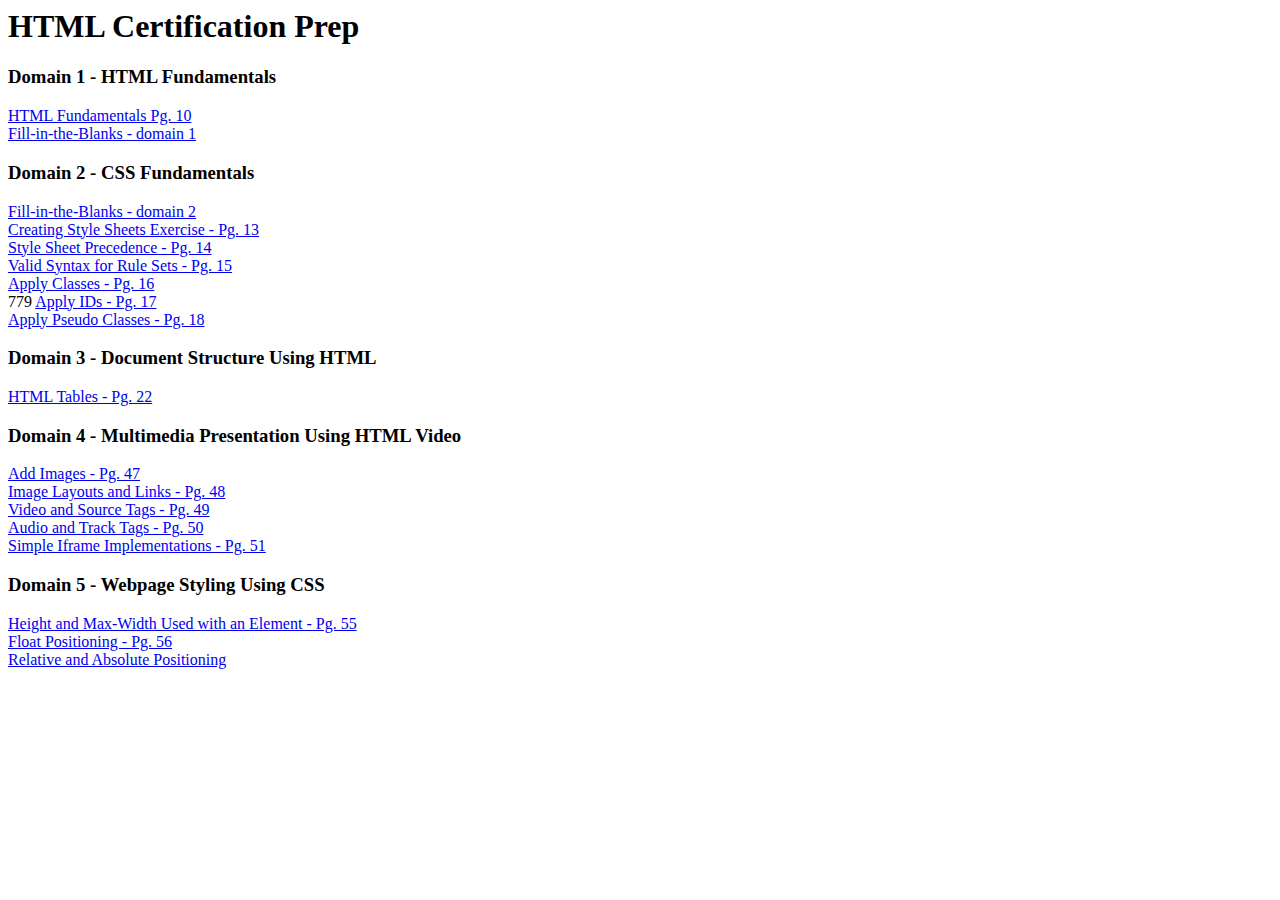
<file: index.html>
<html>
<head>
  <title>Jeter Arevalo Oviedo</title>
</head>  
  <body>
    <h1>HTML Certification Prep</h1>
    <p>
     <h3> Domain 1 - HTML Fundamentals</h3>
    <a href ="Domain 1/MusicStore1/11c-scripts.html">HTML Fundamentals Pg. 10</a><br>
      <a href ="https://docs.google.com/document/d/1QD7SX0ZgkTnESJEG4IrSXlvfIt45YwBrY9DmY7kj7xA/edit"> Fill-in-the-Blanks - domain 1</a>
      <br>
      <h3>Domain 2 - CSS Fundamentals</h3>
      <a href="https://e5ee9b33-e687-4b7f-9585-4e752ca4b7be-00-fle0hyea7nxz.riker.replit.dev/"> Fill-in-the-Blanks - domain 2</a>
      <br>
    <a href ="Domain 2/MusicStore2/21a-index.html">Creating Style Sheets Exercise - Pg. 13</a>
      <br>
    <a href ="Domain 3/MusicStore3/31b-headings.html">Style Sheet Precedence - Pg. 14</a>
      <br>
    <a href ="Domain 3/MusicStore3/31b-index.html">Valid Syntax for Rule Sets - Pg. 15</a>
      <br>
      <a href ="Domain 3/MusicStore3/31b-index.html">Apply Classes - Pg. 16</a>
        <br>779
      <a href ="Domain 3/MusicStore3/31b-index.html">Apply IDs - Pg. 17</a>
        <br>
      <a href ="Domain 3/MusicStore3/31b-index.html">Apply Pseudo Classes - Pg. 18</a>
        <br>

      <h3>Domain 3 - Document Structure Using HTML</h3>
      <a href ="Domain 2/MusicStore2/21a-index.html">HTML Tables - Pg. 22</a>
        <br>


      <h3>Domain 4 - Multimedia Presentation Using HTML Video</h3>
      <a href ="Domain 2/MusicStore2/21a-index.html">Add Images - Pg. 47</a>
        <br>
      <a href ="Domain 3/MusicStore3/31b-index.html">Image Layouts and Links - Pg. 48</a>
        <br>
        <a href ="Domain 3/MusicStore3/31b-index.html">Video and Source Tags - Pg. 49</a>
          <br>
        <a href ="Domain 3/MusicStore3/31b-index.html">Audio and Track Tags - Pg. 50</a>
          <br>
        <a href ="Domain 3/MusicStore3/31b-index.html">Simple Iframe Implementations - Pg. 51</a>
          <br>

      <h3>Domain 5 - Webpage Styling Using CSS</h3>
      <a href ="Domain 2/MusicStore2/21a-index.html">Height and Max-Width Used with an Element - Pg. 55</a>
        <br>
      <a href ="Domain 3/MusicStore3/31b-index.html">Float Positioning - Pg. 56</a>
        <br>
        <a href ="Domain 3/MusicStore3/31b-index.html">Relative and Absolute Positioning</a>
          <br>
  </p>


  </body>
</html>
</file>
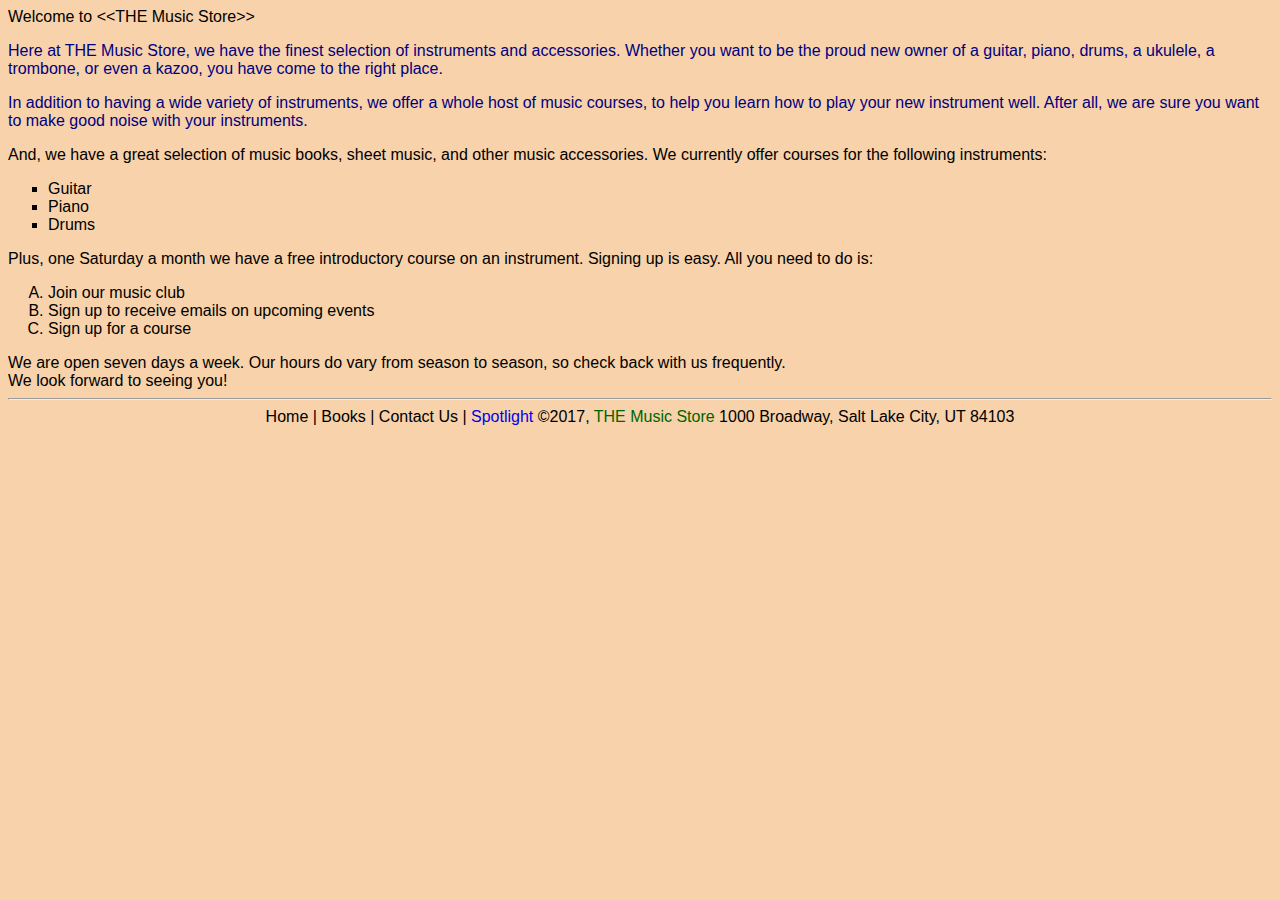
<file: Domain 6/index.html>
﻿<!DOCTYPE html>
<html>
<head>
    <meta charset="utf-8" />
    <title>THE Music Store</title>
    <link rel="stylesheet" type="text/css" href="main.css" />
</head>
<body>
    Welcome to &lt;&lt;THE Music Store&gt;&gt;

    <!-- Main text goes here -->
    <p>
        Here at THE Music Store,
        we have the finest selection of instruments and accessories.
        Whether you want to be the proud new owner of a guitar,
        piano, drums, a ukulele, a trombone, or even a kazoo,
        you have come to the right place.
    </p>

    <p>
        In addition to having a wide variety of instruments,
        we offer a whole host of music courses,
        to help you learn how to play your new instrument well.
        After all, we are sure you want to make good noise with
        your instruments.
    </p>

    And, we have a great selection of music books,
    sheet music, and other music accessories.

    We currently offer courses for the following instruments:
    <ul style="list-style-type:square">
        <li>Guitar</li>
        <li>Piano</li>
        <li>Drums</li>
    </ul>


    Plus, one Saturday a month we have a free introductory course on an instrument. Signing up is easy. All you need to do is:
    <ol style="list-style-type:upper-alpha">
        <li>Join our music club</li>
        <li>Sign up to receive emails on upcoming events</li>
        <li>Sign up for a course</li>
    </ol>

    We are open seven days a week. Our hours do vary from season 
    to season, so check back with us frequently.<br />
    We look forward to seeing you!

    <hr />
    <div align="center">
        Home | Books | Contact Us | <a href="spotlight.html" target="_blank">Spotlight</a>

        &copy;2017, <span style="color:darkgreen">THE Music Store</span>
        1000 Broadway, Salt Lake City, UT 84103
    </div>
    <!-- We also need:
        Images
        Links
    -->
</body>
</html>
</file>
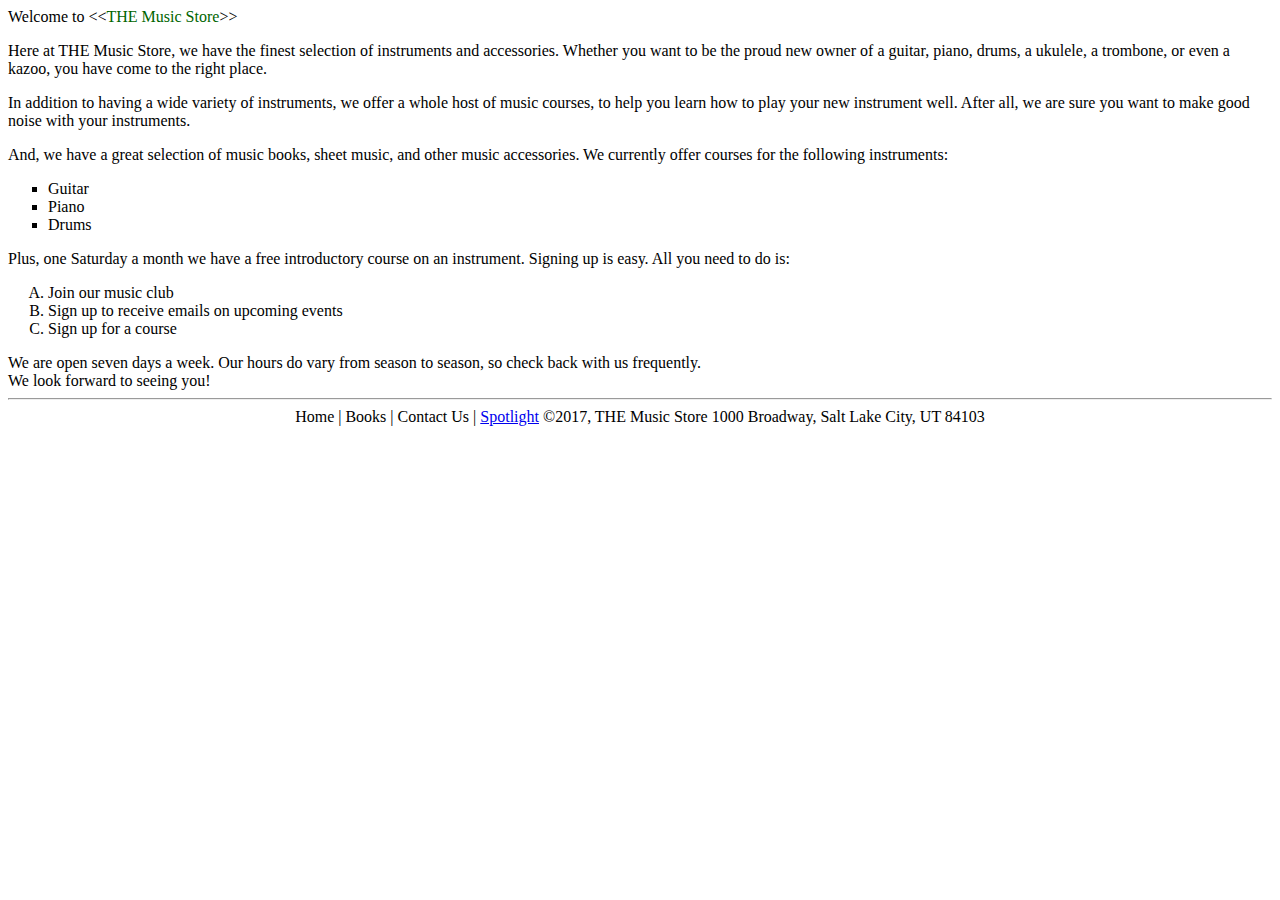
<file: Domain 3/MusicStore3/index.html>
﻿<!DOCTYPE html>
<html>
<head>
    <meta charset="utf-8" />
    <title>THE Music Store</title>
</head>
<body>
    Welcome to &lt;&lt;<span style="color:darkgreen;">THE Music Store</span>&gt;&gt;

    <!-- Main text goes here -->
    <p>Here at THE Music Store, we have the finest selection of instruments and accessories. Whether you want to be the proud new owner of a guitar, piano, drums, a ukulele, a trombone, or even a kazoo, you have come to the right place.</p>

    <p>In addition to having a wide variety of instruments, we offer a whole host of music courses, to help you learn how to play your new instrument well. After all, we are sure you want to make good noise with your instruments.</p>

    And, we have a great selection of music books, sheet music, and other music accessories.

    We currently offer courses for the following instruments:
    <ul style="list-style-type:square;">
        <li>Guitar</li>
        <li>Piano</li>
        <li>Drums</li>
    </ul>

    Plus, one Saturday a month we have a free introductory course on an instrument. Signing up is easy. All you need to do is:
    <ol style="list-style-type:upper-alpha;">
        <li>Join our music club</li>
        <li>Sign up to receive emails on upcoming events</li>
        <li>Sign up for a course</li>
    </ol>

    We are open seven days a week. Our hours do vary from season to season, so check back with us frequently.
    <br />
    We look forward to seeing you!
    <hr />

    <div style="text-align:center;">
        Home | Books | Contact Us | <a href="33b-spotlight.html" target="_blank">Spotlight</a>

        &copy;2017, THE Music Store
        1000 Broadway, Salt Lake City, UT 84103
    </div>
    <!-- We also need:
        Images
        Links
    -->
</body>
</html>
</file>
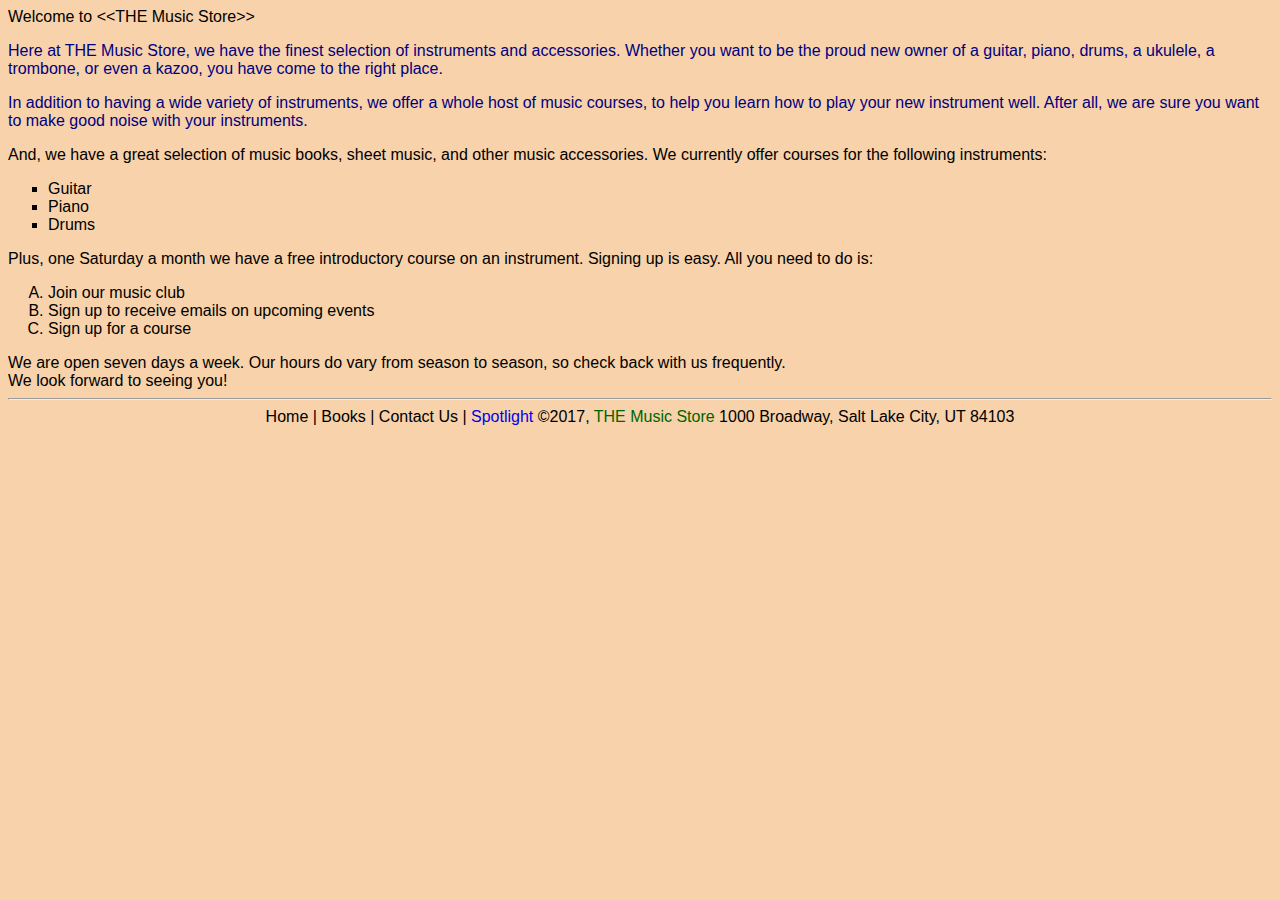
<file: Domain 5/MusicStore5/index.html>
﻿<!DOCTYPE html>
<html>
<head>
    <meta charset="utf-8" />
    <title>THE Music Store</title>
    <link rel="stylesheet" type="text/css" href="main.css" />
</head>
<body>
    Welcome to &lt;&lt;THE Music Store&gt;&gt;

    <!-- Main text goes here -->
    <p>
        Here at THE Music Store,
        we have the finest selection of instruments and accessories.
        Whether you want to be the proud new owner of a guitar,
        piano, drums, a ukulele, a trombone, or even a kazoo,
        you have come to the right place.
    </p>

    <p>
        In addition to having a wide variety of instruments,
        we offer a whole host of music courses,
        to help you learn how to play your new instrument well.
        After all, we are sure you want to make good noise with
        your instruments.
    </p>

    And, we have a great selection of music books,
    sheet music, and other music accessories.

    We currently offer courses for the following instruments:
    <ul style="list-style-type:square">
        <li>Guitar</li>
        <li>Piano</li>
        <li>Drums</li>
    </ul>

    Plus, one Saturday a month we have a free introductory course on an instrument. Signing up is easy. All you need to do is:
    <ol style="list-style-type:upper-alpha">
        <li>Join our music club</li>
        <li>Sign up to receive emails on upcoming events</li>
        <li>Sign up for a course</li>
    </ol>

    We are open seven days a week. Our hours do vary from season 
    to season, so check back with us frequently.<br />
    We look forward to seeing you!

    <hr />
    <div align="center">
        Home | Books | Contact Us | <a href="spotlight.html" target="_blank">Spotlight</a>

        &copy;2017, <span style="color:darkgreen">THE Music Store</span>
        1000 Broadway, Salt Lake City, UT 84103
    </div>
    <!-- We also need:
        Images
        Links
    -->
</body>
</html>
</file>
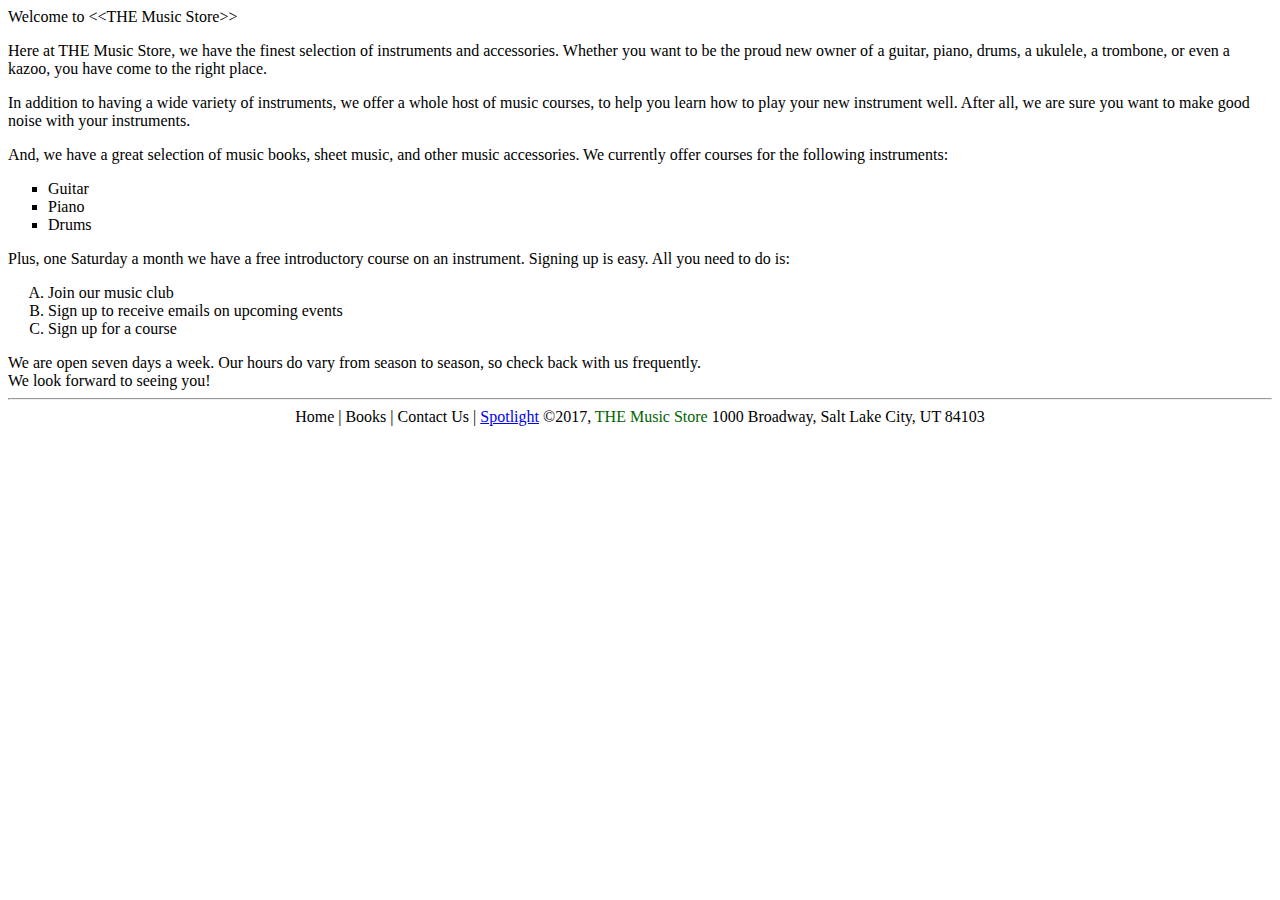
<file: Domain 4/Student/MusicStore4/index.html>
﻿<!DOCTYPE html>
<html>
<head>
    <meta charset="utf-8" />
    <title>THE Music Store</title>
</head>
<body>
    Welcome to &lt;&lt;THE Music Store&gt;&gt;

    <!-- Main text goes here -->
    <p>
        Here at THE Music Store,
        we have the finest selection of instruments and accessories.
        Whether you want to be the proud new owner of a guitar,
        piano, drums, a ukulele, a trombone, or even a kazoo,
        you have come to the right place.
    </p>

    <p>
        In addition to having a wide variety of instruments,
        we offer a whole host of music courses,
        to help you learn how to play your new instrument well.
        After all, we are sure you want to make good noise with
        your instruments.
    </p>

    And, we have a great selection of music books,
    sheet music, and other music accessories.

    We currently offer courses for the following instruments:
    <ul style="list-style-type:square">
        <li>Guitar</li>
        <li>Piano</li>
        <li>Drums</li>
    </ul>

    Plus, one Saturday a month we have a free introductory course on an instrument. Signing up is easy. All you need to do is:
    <ol style="list-style-type:upper-alpha">
        <li>Join our music club</li>
        <li>Sign up to receive emails on upcoming events</li>
        <li>Sign up for a course</li>
    </ol>

    We are open seven days a week. Our hours do vary from season 
    to season, so check back with us frequently.<br />
    We look forward to seeing you!

    <hr />
    <div align="center">
        Home | Books | Contact Us | <a href="spotlight.html" target="_blank">Spotlight</a>

        &copy;2017, <span style="color:darkgreen">THE Music Store</span>
        1000 Broadway, Salt Lake City, UT 84103
    </div>
    <!-- We also need:
        Images
        Links
    -->
</body>
</html>
</file>
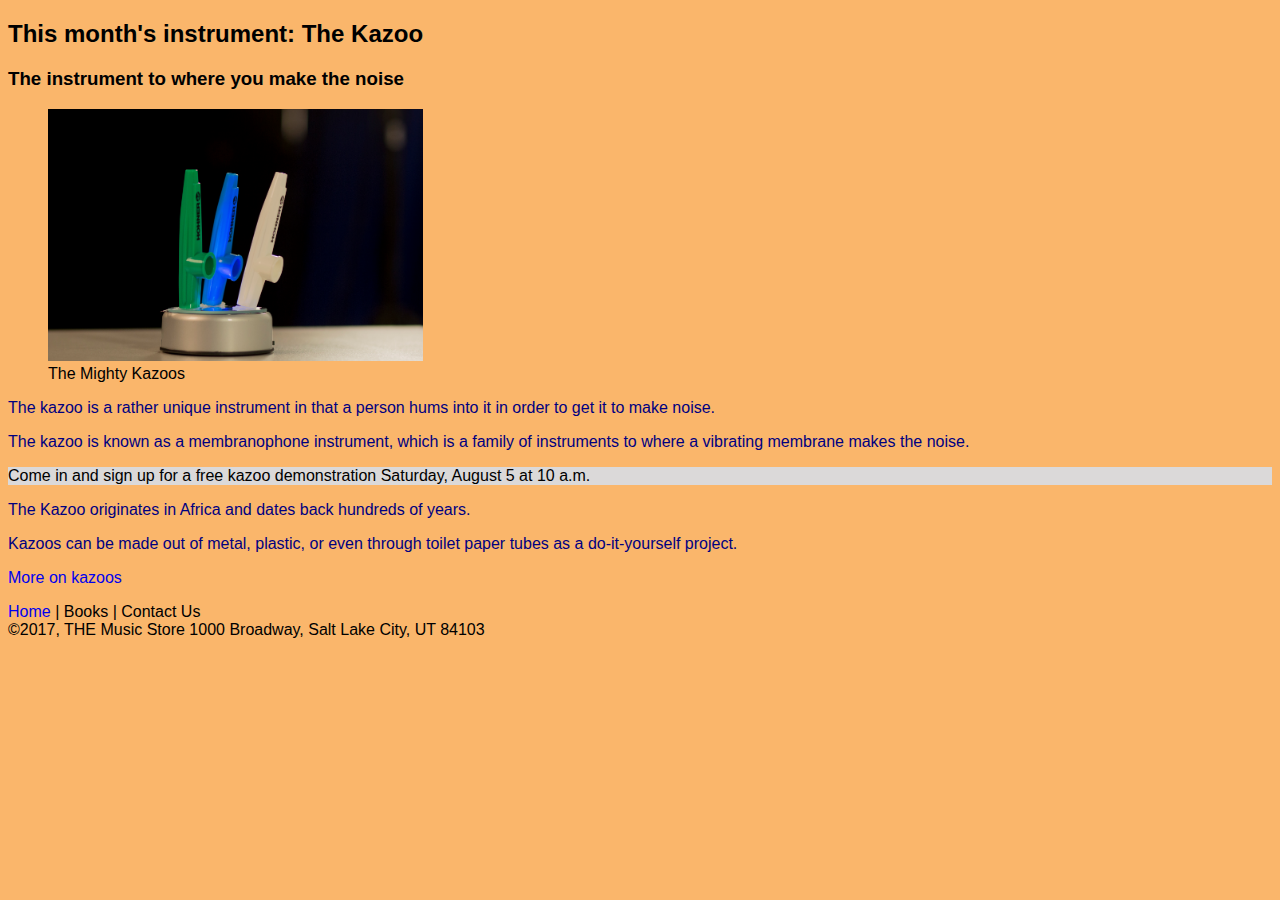
<file: Domain 6/23a-spotlight.html>
﻿<!DOCTYPE html>
<html>
<head>
    <meta charset="utf-8" />
    <title>THE Music Store - Spotlight</title>
    <link rel="stylesheet" type="text/css" href="23a-main.css"/>
</head>
<body>
    <header>
        <h2>This month's instrument: The Kazoo</h2>
        <h3>The instrument to where you make the noise</h3>
    </header>
    <figure>
        <img src="Images/Kazoo.jpg" width="375" height="252" />
        <figcaption>The Mighty Kazoos</figcaption>
    </figure>
    <section>
        <article>
            <p>
                The kazoo is a rather unique instrument in that a person
                hums into it in order to get it to make noise.
            </p>
            <p>
                The kazoo is known as a membranophone instrument, which is a
                family of instruments to where a vibrating membrane makes
                the noise.
            </p>
            <p>
                <aside id="sidenote">
                    Come in and sign up for a free kazoo demonstration
                    Saturday, August 5 at 10 a.m.
                </aside>
            </p>
            <p>
                The Kazoo originates in Africa
                and dates back hundreds of years.
            </p>
            <p>
                Kazoos can be made out of metal, plastic,
                or even through toilet paper tubes as a do-it-yourself project.
            </p>
        </article>
        <p><a href="https://en.wikipedia.org/wiki/Kazoo" target="_blank">More on kazoos</a></p>
    </section>
    <footer>
        <nav>
            <a href="index.html">Home</a> | Books | Contact Us
        </nav>
        &copy;2017, THE Music Store
        1000 Broadway, Salt Lake City, UT 84103
    </footer>
</body>
</html>
</file>
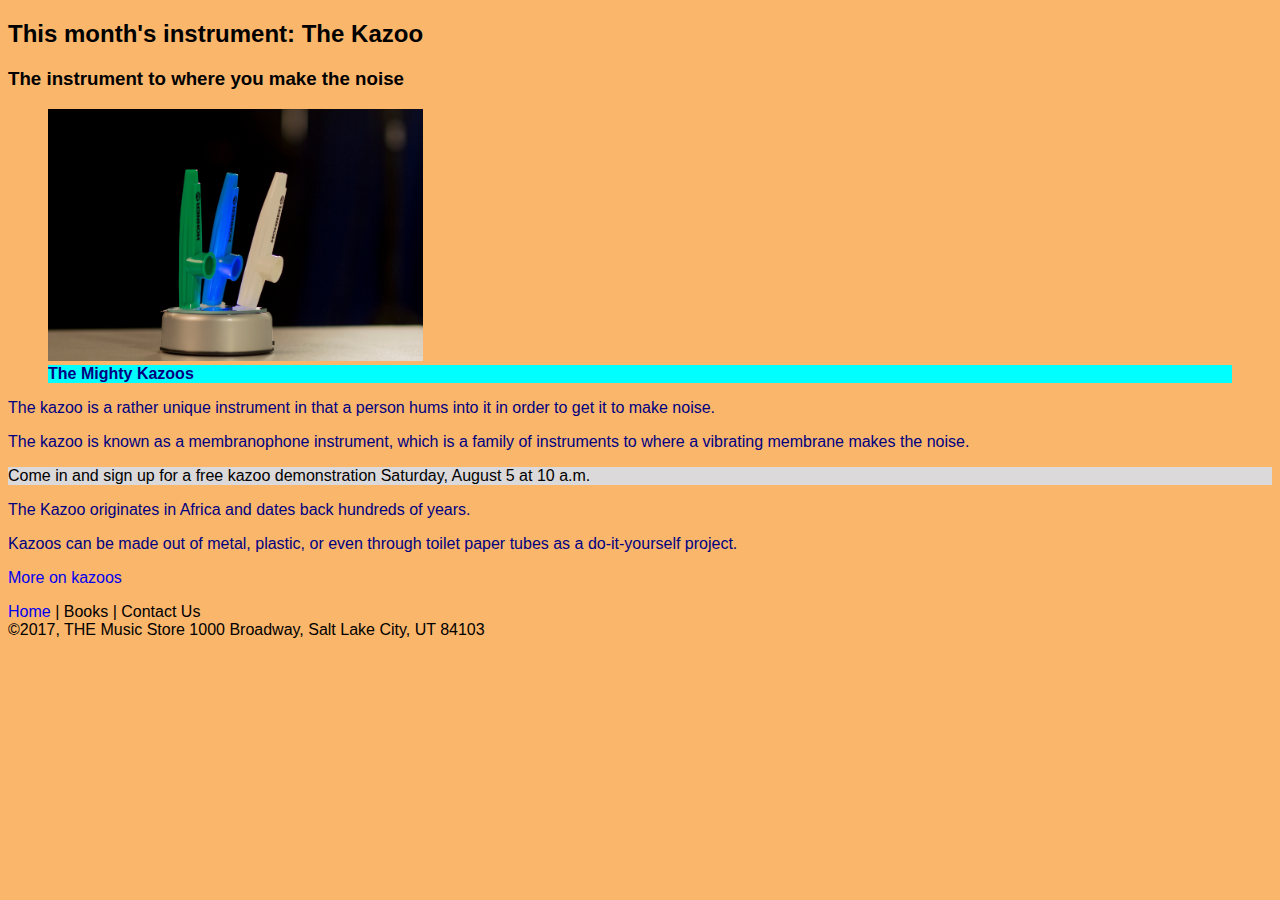
<file: Domain 6/23b-spotlight.html>
﻿<!DOCTYPE html>
<html>
<head>
    <meta charset="utf-8" />
    <title>THE Music Store - Spotlight</title>
    <link rel="stylesheet" type="text/css" href="23b-main.css"/>
</head>
<body>
    <header>
        <h2>This month's instrument: The Kazoo</h2>
        <h3>The instrument to where you make the noise</h3>
    </header>
    <figure>
        <img src="Images/Kazoo.jpg" width="375" height="252" />
        <figcaption>The Mighty Kazoos</figcaption>
    </figure>
    <section>
        <article>
            <p>
                The kazoo is a rather unique instrument in that a person
                hums into it in order to get it to make noise.
            </p>
            <p>
                The kazoo is known as a membranophone instrument, which is a
                family of instruments to where a vibrating membrane makes
                the noise.
            </p>
            <p>
                <aside id="sidenote">
                    Come in and sign up for a free kazoo demonstration
                    Saturday, August 5 at 10 a.m.
                </aside>
            </p>
            <p>
                The Kazoo originates in Africa
                and dates back hundreds of years.
            </p>
            <p>
                Kazoos can be made out of metal, plastic,
                or even through toilet paper tubes as a do-it-yourself project.
            </p>
        </article>
        <p><a href="https://en.wikipedia.org/wiki/Kazoo" target="_blank">More on kazoos</a></p>
    </section>
    <footer>
        <nav>
            <a href="index.html">Home</a> | Books | Contact Us
        </nav>
        &copy;2017, THE Music Store
        1000 Broadway, Salt Lake City, UT 84103
    </footer>
</body>
</html>
</file>
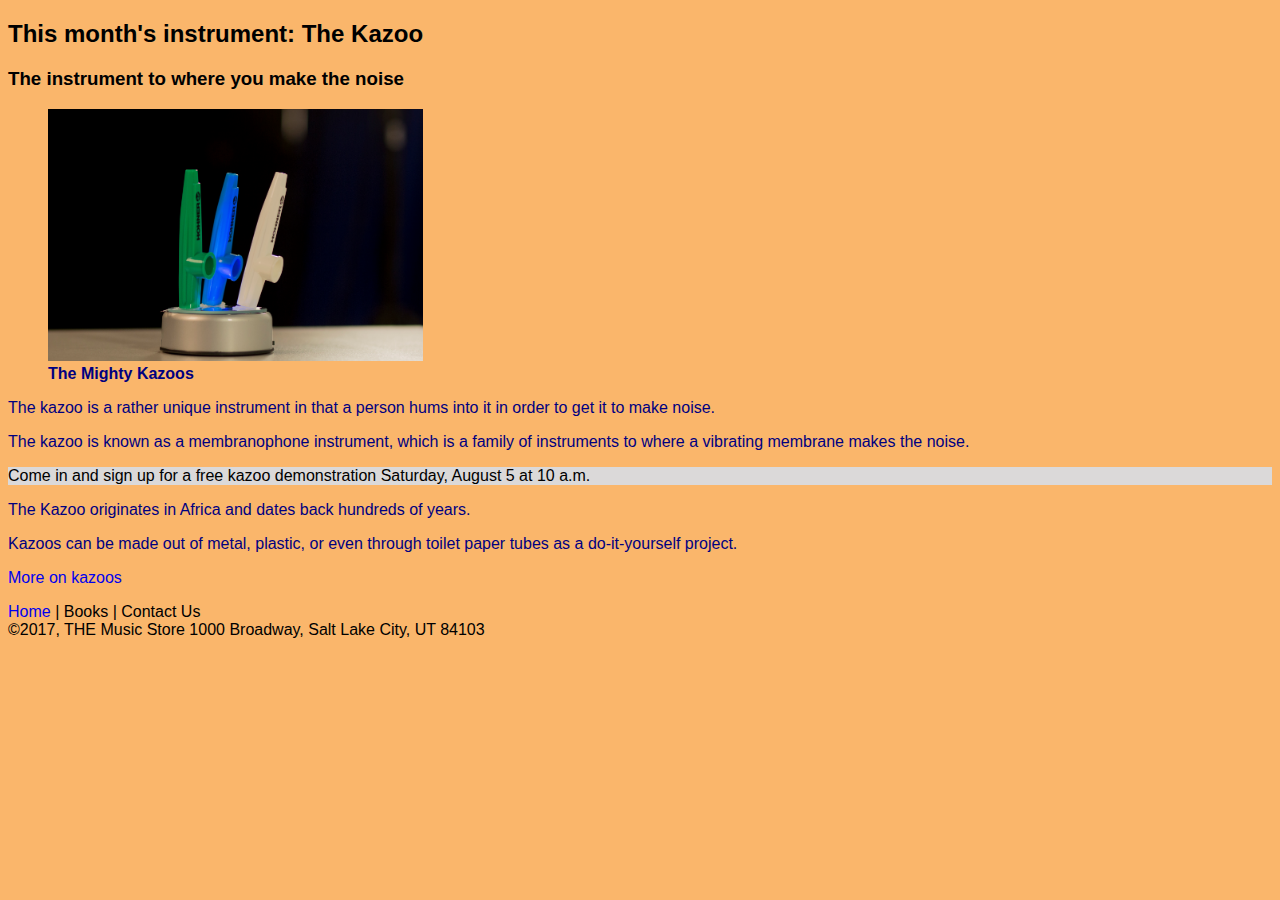
<file: Domain 6/23c-spotlight.html>
﻿<!DOCTYPE html>
<html>
<head>
    <meta charset="utf-8" />
    <title>THE Music Store - Spotlight</title>
    <link rel="stylesheet" type="text/css" href="23c-main.css"/>
</head>
<body>
    <header>
        <h2>This month's instrument: The Kazoo</h2>
        <h3>The instrument to where you make the noise</h3>
    </header>
    <figure>
        <img src="Images/Kazoo.jpg" width="375" height="252" />
        <figcaption>The Mighty Kazoos</figcaption>
    </figure>
    <section>
        <article>
            <p>
                The kazoo is a rather unique instrument in that a person
                hums into it in order to get it to make noise.
            </p>
            <p>
                The kazoo is known as a membranophone instrument, which is a
                family of instruments to where a vibrating membrane makes
                the noise.
            </p>
            <p>
                <aside id="sidenote">
                    Come in and sign up for a free kazoo demonstration
                    Saturday, August 5 at 10 a.m.
                </aside>
            </p>
            <p>
                The Kazoo originates in Africa
                and dates back hundreds of years.
            </p>
            <p>
                Kazoos can be made out of metal, plastic,
                or even through toilet paper tubes as a do-it-yourself project.
            </p>
        </article>
        <p><a href="https://en.wikipedia.org/wiki/Kazoo" target="_blank">More on kazoos</a></p>
    </section>
    <footer>
        <nav>
            <a href="index.html">Home</a> | Books | Contact Us
        </nav>
        &copy;2017, THE Music Store
        1000 Broadway, Salt Lake City, UT 84103
    </footer>
</body>
</html>
</file>
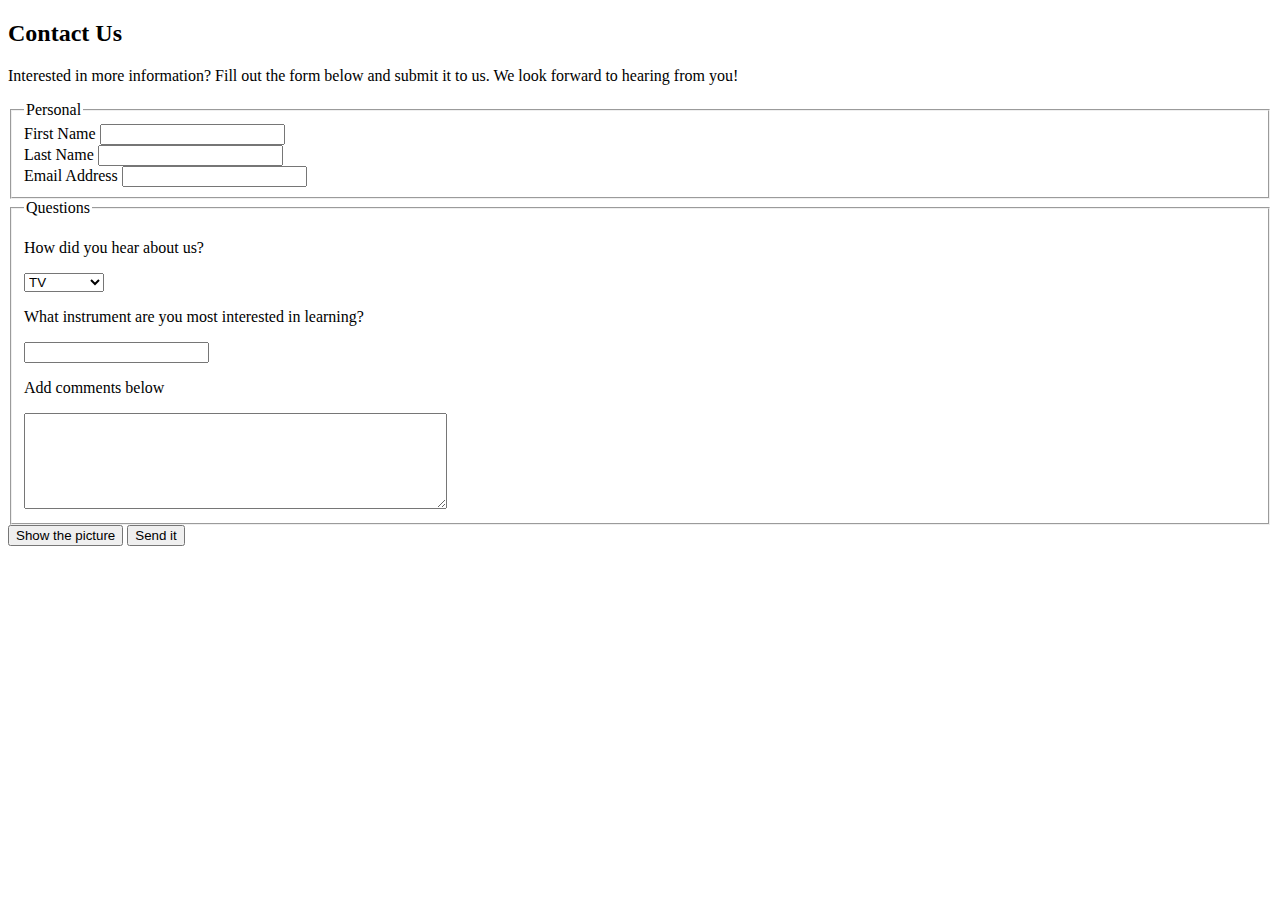
<file: Domain 6/contactus-complete.html>
﻿<!DOCTYPE html>
<html>
<head>
    <meta charset="utf-8" />
    <title></title>
</head>
<body>
    <h2>Contact Us</h2>
    <p>Interested in more information? Fill out the form below and submit it to us. 
    We look forward to hearing from you!</p>

    <!-- insert form here-->
    <form action="thankyou.html" method="post" oninput="fn.value = firstname.value + ' ' + lastname.value">
        <fieldset>
            <legend>Personal</legend>
            <label for="firstname">First Name</label>
            <input type="text" name="firstname" id="firstname"
                   accesskey="f" tabindex="1"/> <br />
            <label for="lastname">Last Name</label>
            <input type="text" name="lastname" id="lastname" 
                   accesskey="l" tabindex="2"/> <br />
            <label for="email">Email Address</label>
            <input type="email" name="email" id="email" 
                   accesskey="e" tabindex="3"/> <br />
        </fieldset>
        <fieldset>
            <legend>Questions</legend>
            <p>How did you hear about us?</p>
            <select name="found" id="found">
                <optgroup label="Media">
                    <option value="TV">TV</option>
                    <option value="Radio">Radio</option>
                    <option value="Other">Other</option>
                </optgroup>
                <optgroup label="Web">
                    <option value="Google">Google</option>
                    <option value="Bing">Bing</option>
                </optgroup>
            </select>
            <p>What instrument are you most interested in learning?</p>
            <input list="instruments" name="instrument" />
            <datalist id="instruments">
                <option value="guitar"></option>
                <option value="piano"></option>
                <option value="drums"></option>
                <option value="ukulele"></option>
            </datalist>
            <p>Add comments below</p>
            <textarea name="comments" rows="6" cols="50" maxlength="255"></textarea>
        </fieldset>
        <button name="showimage" onclick="">Show the picture</button>
        <input type="submit" name="submitform" value="Send it"/> <br />
        <output name="fn"></output>
    </form>
    
</body>
</html>
</file>
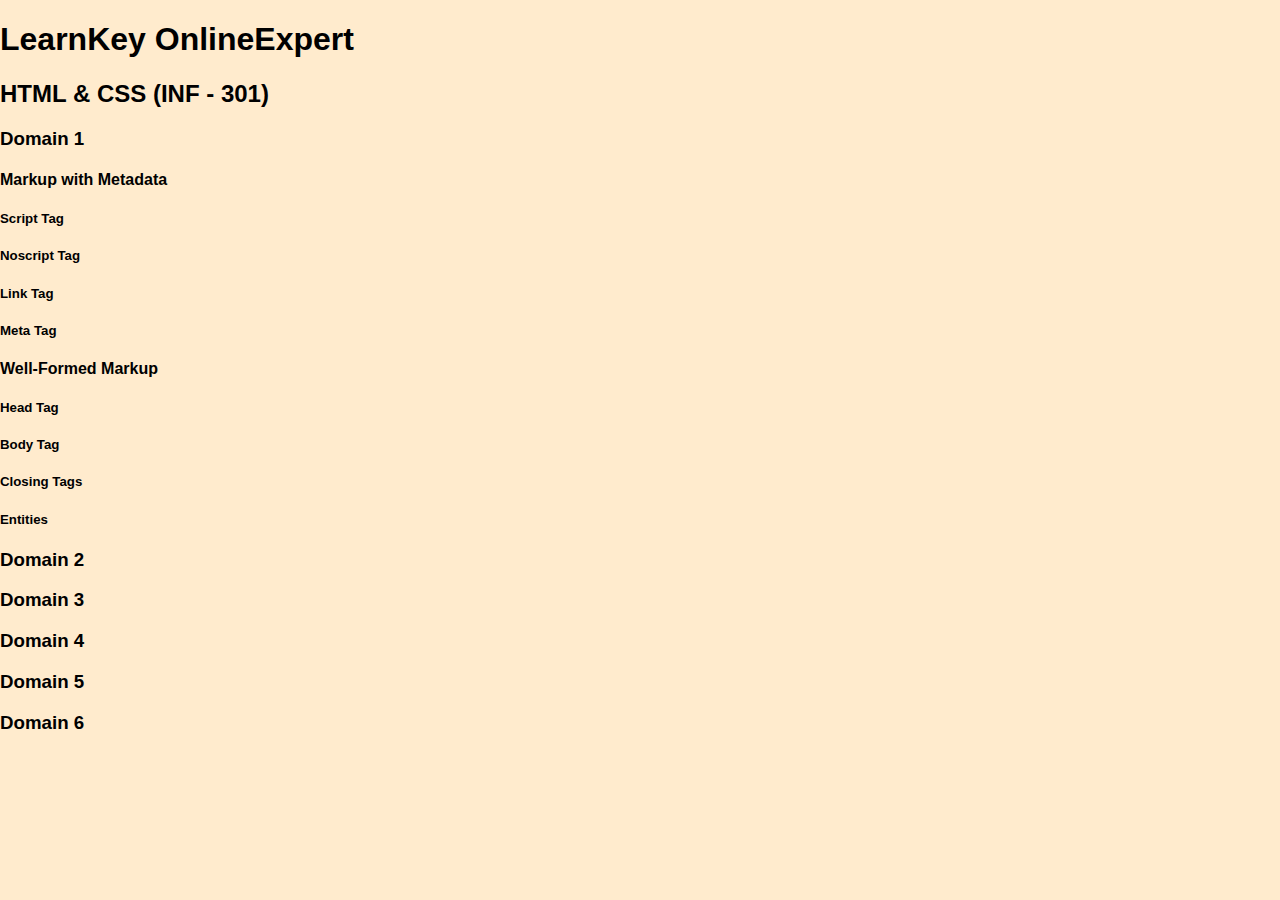
<file: Domain 6/hierarchy.html>
<!DOCTYPE html>
<html lang="en">
<head>
    <meta charset="UTF-8">
    <meta http-equiv="X-UA-Compatible" content="IE=edge">
    <meta name="viewport" content="width=device-width, initial-scale=1.0">
    <title>Document</title>
    <style>
        html, body {
            margin: 0 auto;
            background-color: blanchedalmond;
            font-family: 'Segoe UI', Tahoma, Geneva, Verdana, sans-serif;
        }
    </style>
</head>
<body>
    <h1>LearnKey OnlineExpert</h1>
    <h2>HTML & CSS (INF - 301)</h2>

    <h3>Domain 1</h3>
        <h4>Markup with Metadata</h4>
            <h5>Script Tag</h5>
            <h5>Noscript Tag</h5>
            <h5>Link Tag</h5>
            <h5>Meta Tag</h5>
        <h4>Well-Formed Markup</h4>
            <h5>Head Tag</h5>
            <h5>Body Tag</h5>
            <h5>Closing Tags</h5>
            <h5>Entities</h5>
    <h3>Domain 2</h3>
    <h3>Domain 3</h3>
    <h3>Domain 4</h3>
    <h3>Domain 5</h3>
    <h3>Domain 6</h3>
</body>
</html>
</file>
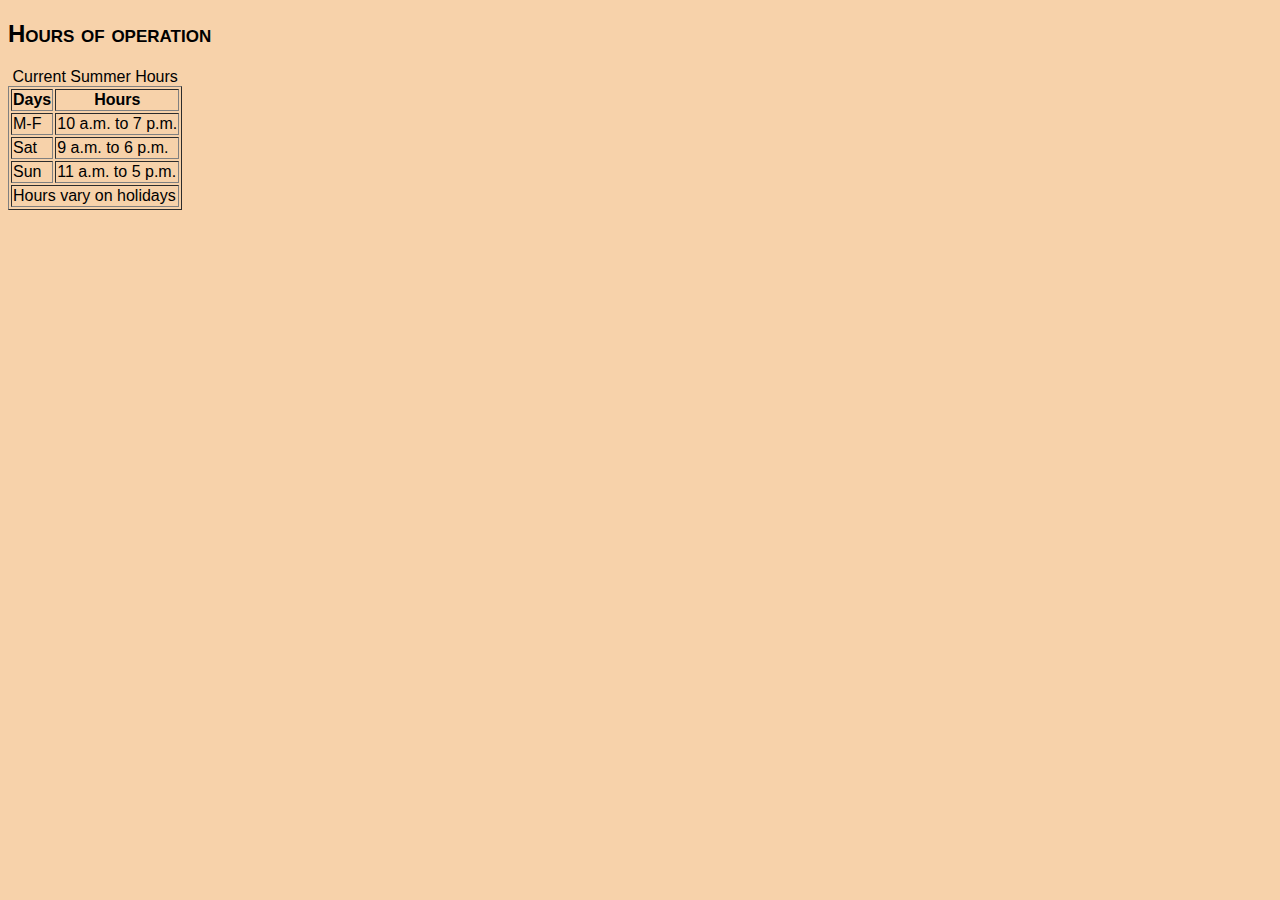
<file: Domain 6/hours-complete.html>
﻿<!DOCTYPE html>
<html>
<head>
    <meta charset="utf-8" />
    <title></title>
    <link rel="stylesheet" type="text/css" href="main.css" />
</head>
<body>
    <h2>Hours of operation</h2>
    <table border="1">
        <caption>Current Summer Hours</caption>
        <tr>
            <th>Days</th>
            <th>Hours</th>
        </tr>
        <tr>
            <td>M-F </td>
            <td>10 a.m. to 7 p.m. </td>
        </tr>
        <tr>
            <td>Sat </td>
            <td>9 a.m. to 6 p.m. </td>
        </tr>
        <tr>
            <td>Sun </td>
            <td>11 a.m. to 5 p.m. </td>
        </tr>
        <tr>
            <td colspan="2" class="vbot">
                Hours vary on holidays 
            </td>
        </tr>
    </table>
</body>
</html>
</file>
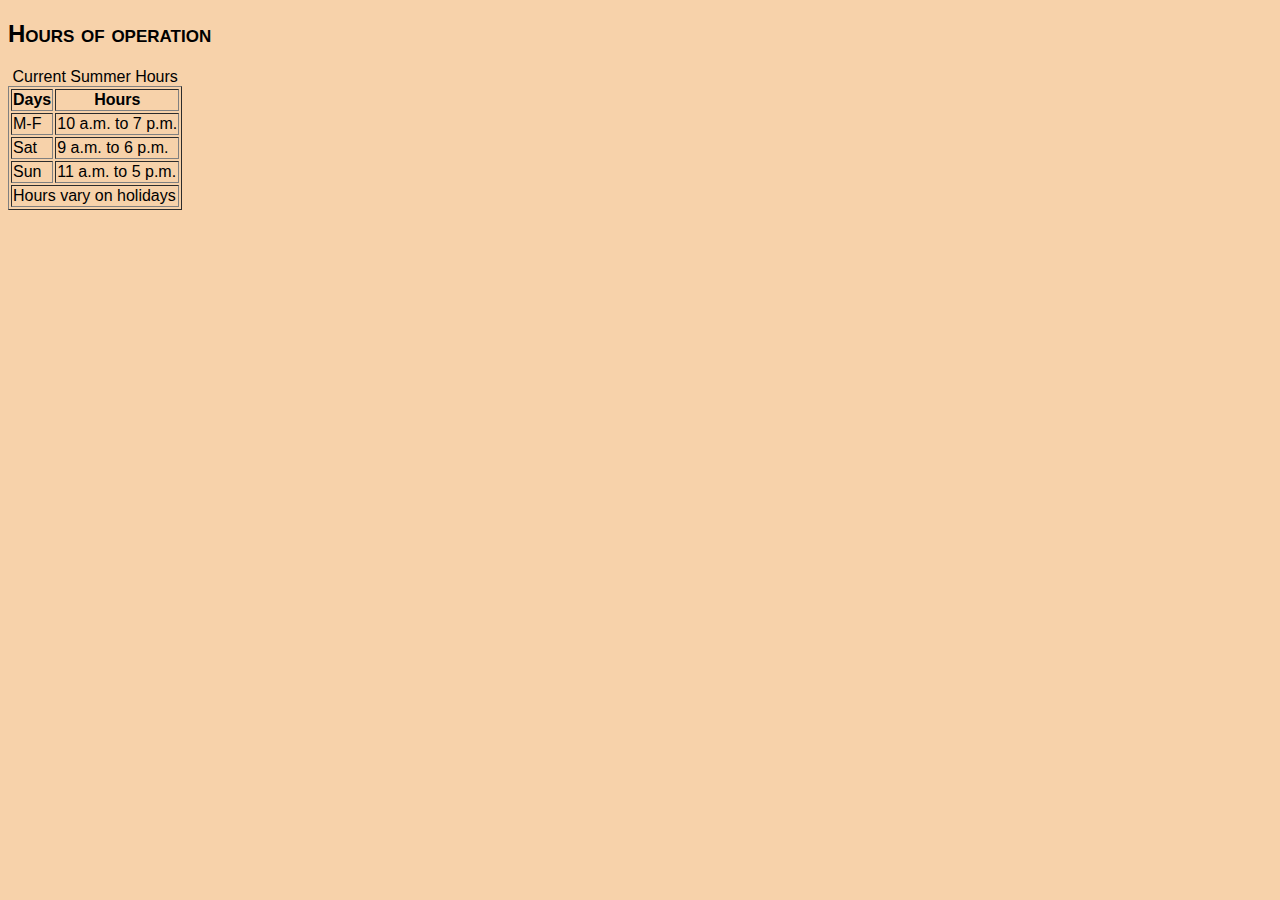
<file: Domain 6/hours-mismatch.html>
<!DOCTYPE html>
            <html><head>
<meta charset="utf-8" />
<title></title>
    <link rel="stylesheet" type="text/css" href="main.css" /></head>
<body>
            <h2>Hours of 
                
operation</h2><table border="1">
<caption>   Current Summer Hours


</caption>
                                <tr><th>Days</th>
<th>Hours</th></tr><tr>
            <td>M-F </td>
            <td>
                
                
                
                10 a.m. to 7 p.m. 


                
            </td>
        
        
        </tr>
<tr>
<td>Sat </td><td>9 a.m. to 6 p.m. </td>
        </tr>
<tr><td>Sun </td>
            <td>11 a.m. to 5 p.m. </td>
        </tr><tr>
<td colspan="2" class="vbot">Hours vary on holidays 
            </td>
</tr>
    </table></body></html>
</file>
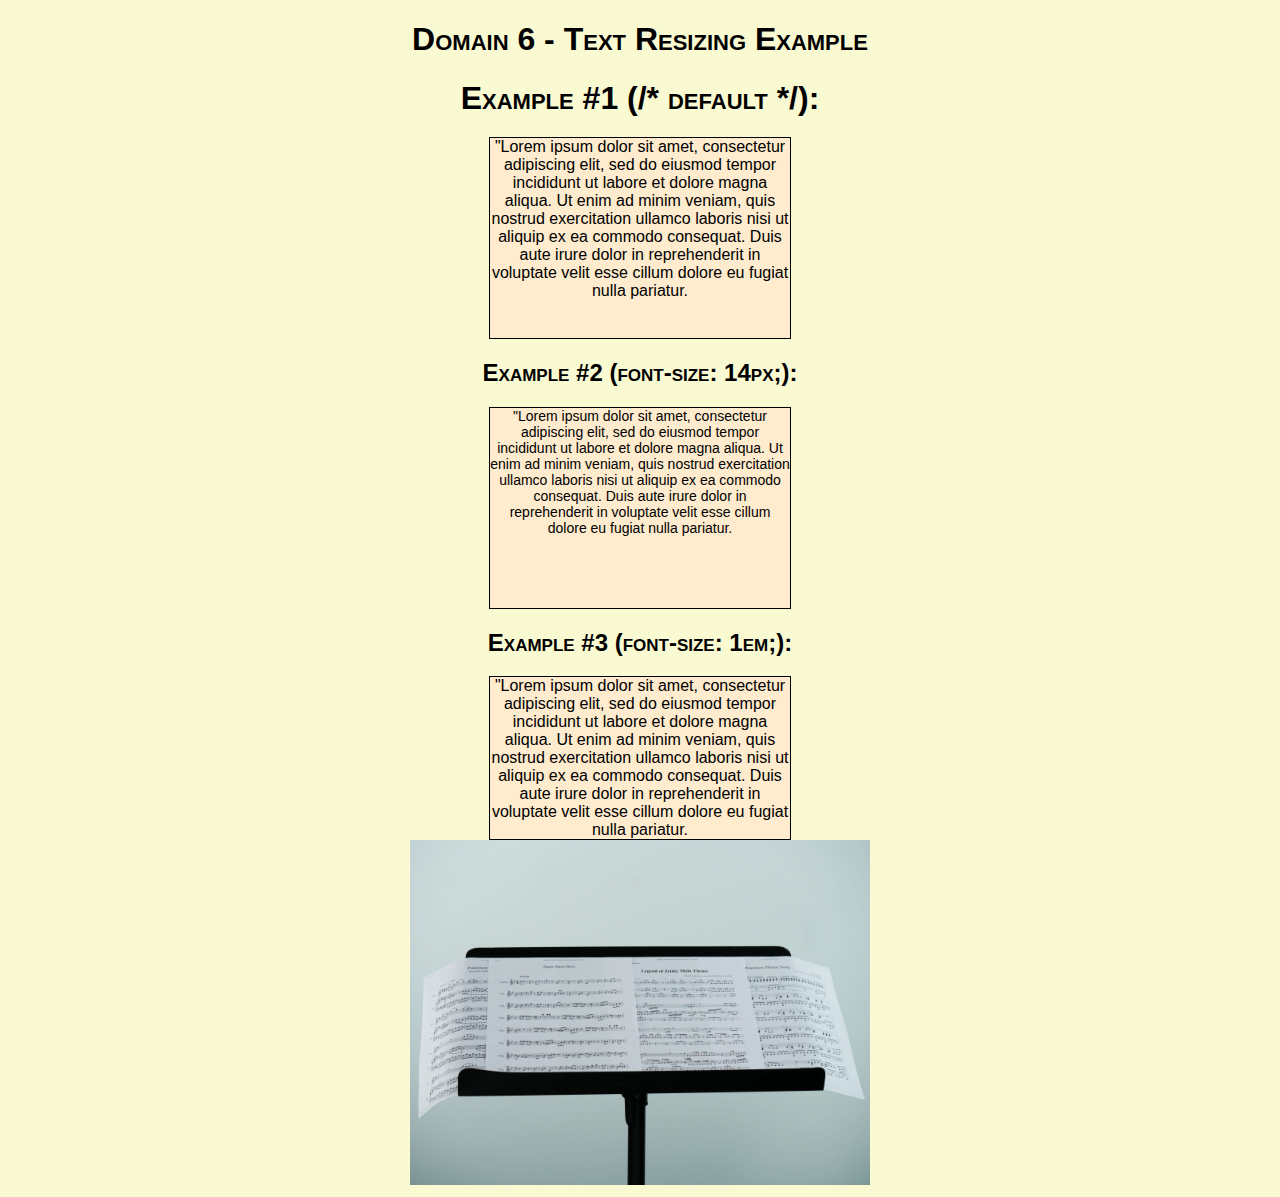
<file: Domain 6/resizing.html>
﻿<!DOCTYPE html>
<html lang="en">
<head>
    <link rel="stylesheet" type="text/css" href="main.css" />
    <meta charset="UTF-8">
    <meta http-equiv="X-UA-Compatible" content="IE=edge">
    <meta name="viewport" content="width=device-width, initial-scale=1.0">
    <title>Text Resizing Example</title>
    <style>
        body,html {
            background-color: lightgoldenrodyellow;
            text-align: center;
            font-family: 'Segoe UI', Tahoma, Geneva, Verdana, sans-serif;
        }
        #textbox1 {
            /*font size default*/
            max-width: 300px;
            height: 200px;
            border: 1px solid black;
            background-color: blanchedalmond;
            margin: 0 auto;
        }

        #textbox2 {
            font-size: 14px;
            max-width: 300px;
            height: 200px;
            border: 1px solid black;
            background-color: blanchedalmond;
            margin: 0 auto;
        }
        #textbox3 {
            font-size: 1em;
            max-width: 300px;
            border: 1px solid black;
            background-color: blanchedalmond;
            margin: 0 auto;
        }
    </style>
</head>
<body>
    <h1>Domain 6 - Text Resizing Example</h1>
    <h2><span style="font-size: 24pt;">Example #1 (/* default */):</span></h2>
    <div id="textbox1">"Lorem ipsum dolor sit amet, consectetur adipiscing elit, sed do eiusmod tempor incididunt ut labore et dolore magna aliqua. Ut enim ad minim veniam, quis nostrud exercitation ullamco laboris nisi ut aliquip ex ea commodo consequat. Duis aute irure dolor in reprehenderit in voluptate velit esse cillum dolore eu fugiat nulla pariatur.</div>
    <h2>Example #2 (font-size: 14px;):</h2>
    <div id="textbox2">"Lorem ipsum dolor sit amet, consectetur adipiscing elit, sed do eiusmod tempor incididunt ut labore et dolore magna aliqua. Ut enim ad minim veniam, quis nostrud exercitation ullamco laboris nisi ut aliquip ex ea commodo consequat. Duis aute irure dolor in reprehenderit in voluptate velit esse cillum dolore eu fugiat nulla pariatur.</div>
    <h2>Example #3 (font-size: 1em;):</h2>
    <div id="textbox3">"Lorem ipsum dolor sit amet, consectetur adipiscing elit, sed do eiusmod tempor incididunt ut labore et dolore magna aliqua. Ut enim ad minim veniam, quis nostrud exercitation ullamco laboris nisi ut aliquip ex ea commodo consequat. Duis aute irure dolor in reprehenderit in voluptate velit esse cillum dolore eu fugiat nulla pariatur.</div>
    <img src="Images\musicstand.jpg" width="460" height="345" alt="Music Stand" />
</body>
</html>
</file>
<file: Domain 6/main.css>
﻿body {
    font-family:'Segoe UI', Tahoma, sans-serif;
    background-color: #f7d2aa;
}
p {
    color: navy;
}

h1,h2,h3,h4,h5,h6 {
    font-family: Helvetica, Arial, sans-serif;
    font-variant: small-caps;
}

/* The background color is extending across the page,
    so I have commented it out for now. */
figcaption {
    color: navy;
    font-weight: bold;
    /*background-color: #AAEEFF;*/
}
.sale {
    font-weight: bold;
    background-color: #AAEEFF;
}
#sidenote {
    background-color: #DDDDDD;
}
a {
    text-decoration: none;
}
a:hover {
    text-decoration: underline;
    font-weight: bold;
    font-family: 'Palatino Linotype','Times New Roman', serif;
}

@media only screen and (max-width: 500px) {
    body {
        background-color: white;
    }
}
</file>
<file: Domain 5/MusicStore5/main.css>
﻿body {
    font-family:'Segoe UI', Tahoma, sans-serif;
    background-color: #f7d2aa
}
p {
    color: navy;
}

/* The background color is extending across the page,
    so I have commented it out for now. */
figcaption {
    color: navy;
    font-weight: bold;
    /*background-color: #AAEEFF;*/
}
.sale {
    font-weight: bold;
    background-color: #AAEEFF;
}
#sidenote {
    background-color: #DDDDDD;
}
a {
    text-decoration: none;
}
a:hover {
    text-decoration: underline;
    font-weight: bold;
    font-family: 'Palatino Linotype','Times New Roman', serif;
}
</file>
<file: Domain 6/23a-main.css>
﻿body
{
    font-family:"Segoe UI",Tahoma,sans-serif;
    background-color:#fab66b;
}
p {
    color: navy;
}
a {
    text-decoration:none;
}
a:hover {
    text-decoration:underline;
    font-weight:bold;
}
.sale {
    font-weight:bold;
    background-color:aqua;
}
#sidenote {
    background-color:#dbd9d9;
}
</file>
<file: Domain 6/23b-main.css>
﻿body
{
    font-family:"Segoe UI",Tahoma,sans-serif;
    background-color:#fab66b;
}
p {
    color: navy;
}
a {
    text-decoration:none;
}
figcaption {
    color: navy;
    font-weight: bold;
    background-color: aqua;
}
a:hover {
    text-decoration:underline;
    font-weight:bold;
}
.sale {
    font-weight:bold;
    background-color:aqua;
}
#sidenote {
    background-color:#dbd9d9;
}
</file>
<file: Domain 6/23c-main.css>
﻿body
{
    font-family:"Segoe UI",Tahoma,sans-serif;
    background-color:#fab66b;
}
p {
    color: navy;
}
a {
    text-decoration:none;
}
/* 
    The background color extends across the page, so we have
    commented it out for now.
*/
figcaption {
    color: navy;
    font-weight: bold;
    /*background-color: aqua;*/
}
a:hover {
    text-decoration:underline;
    font-weight:bold;
}
.sale {
    font-weight:bold;
    background-color:aqua;
}
#sidenote {
    background-color:#dbd9d9;
}
</file>
